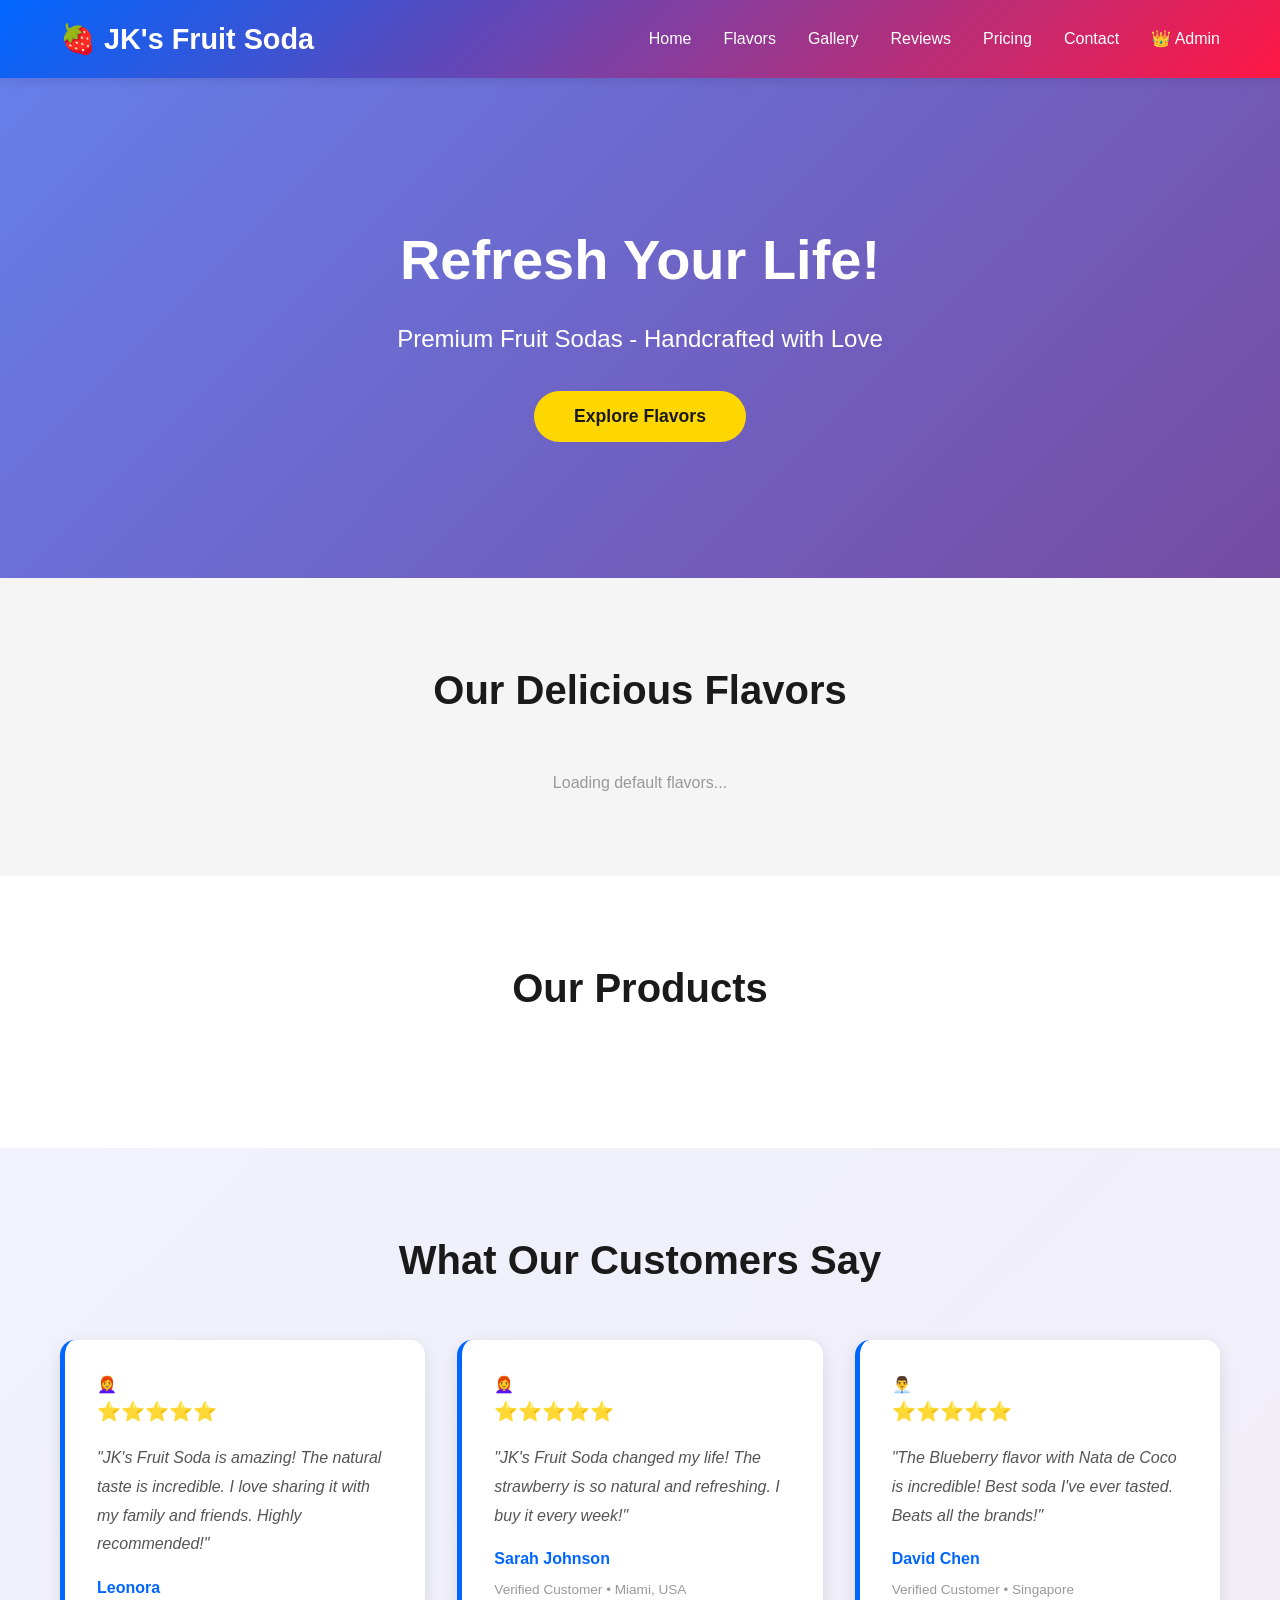
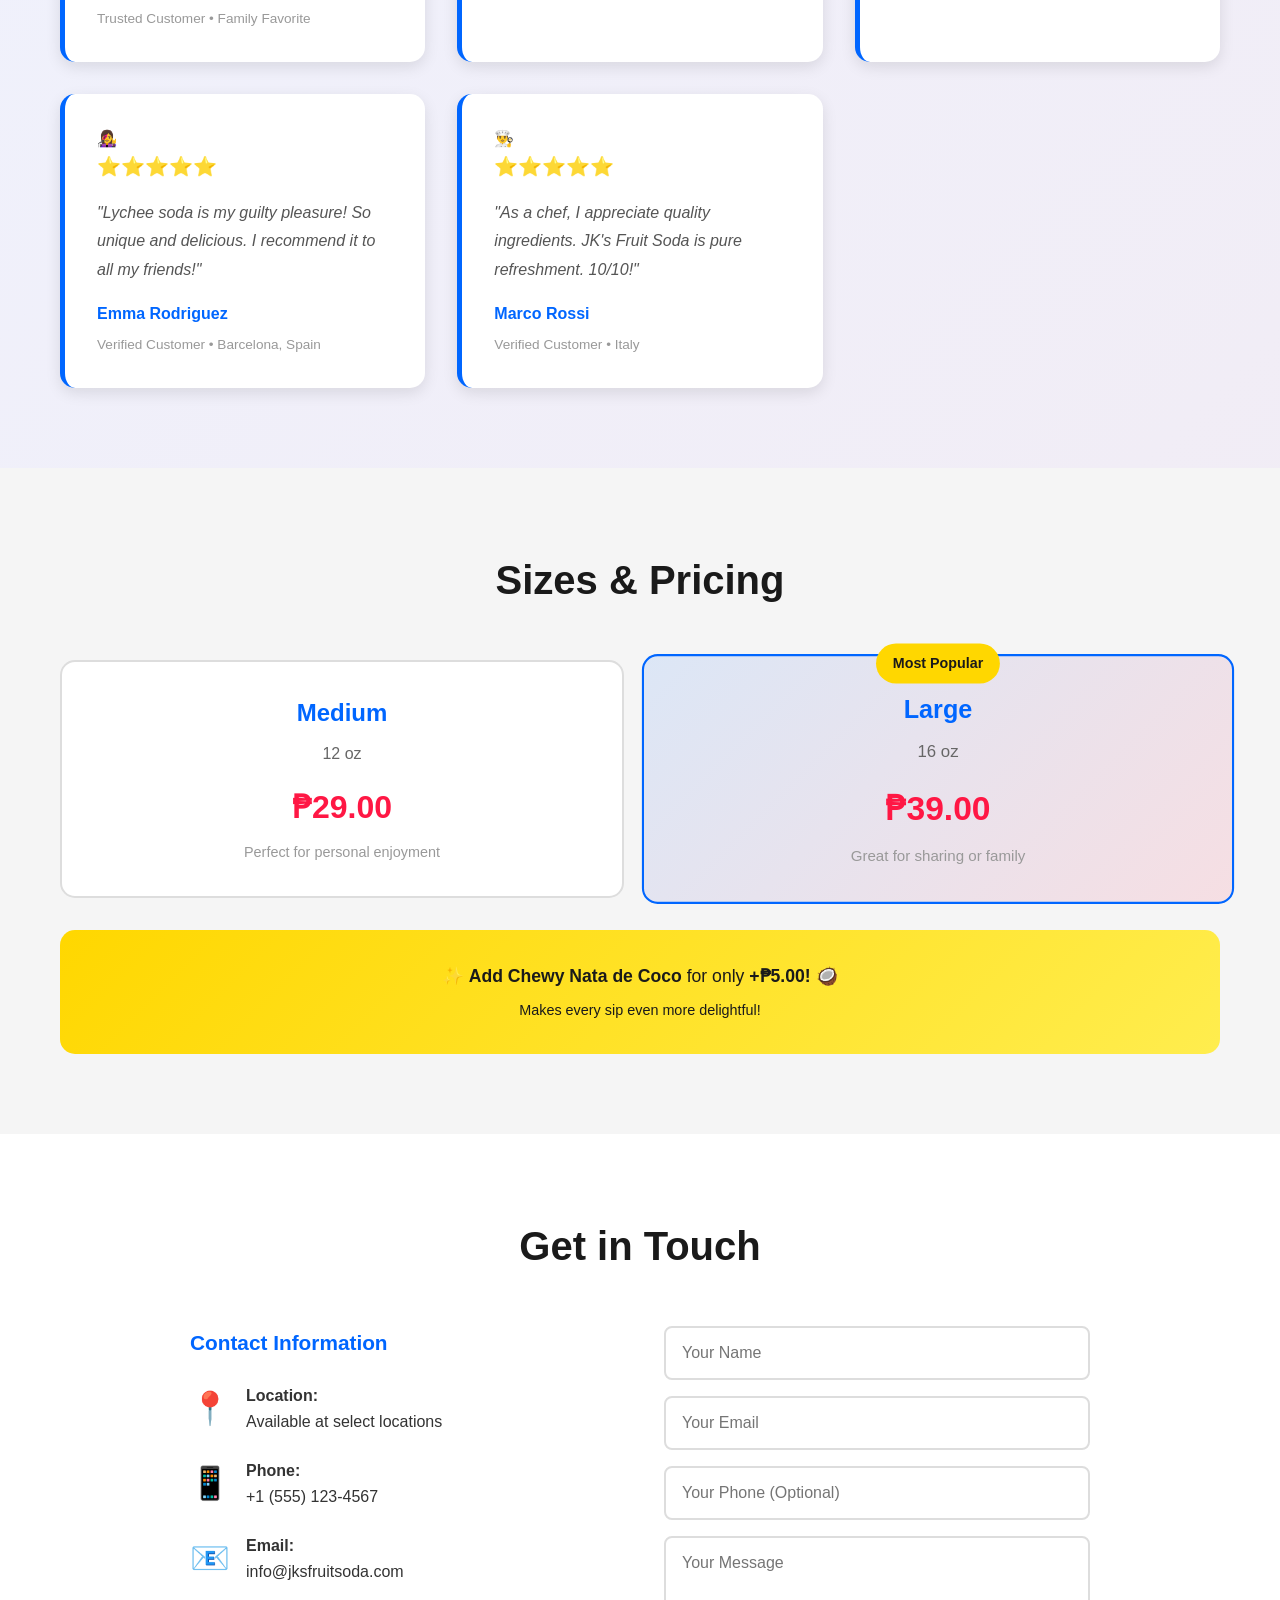
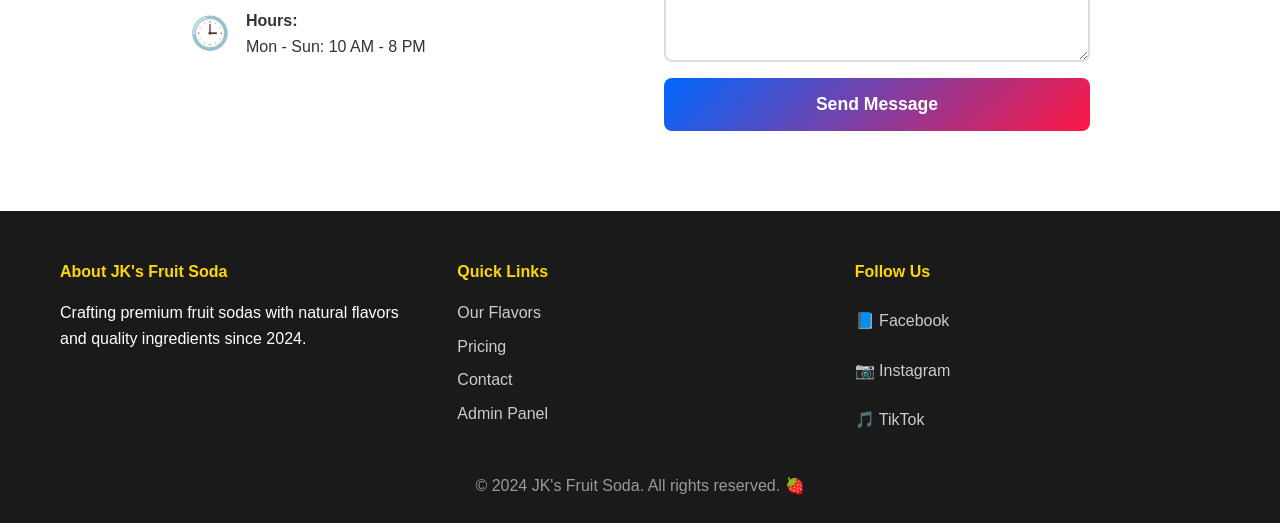
<file: index.html>
<!DOCTYPE html>
<html lang="en">
<head>
    <meta charset="UTF-8">
    <meta name="viewport" content="width=device-width, initial-scale=1.0">
    <title>JK's Fruit Soda - Refreshingly Delicious</title>
    <link rel="stylesheet" href="styles.css">
</head>
<body>
    <!-- Navigation -->
    <nav class="navbar">
        <div class="container">
            <div class="logo" id="navLogo">🍓 JK's Fruit Soda</div>
            <ul class="nav-links">
                <li><a href="#home">Home</a></li>
                <li><a href="#flavors">Flavors</a></li>
                <li><a href="#gallery">Gallery</a></li>
                <li><a href="#testimonials">Reviews</a></li>
                <li><a href="#pricing">Pricing</a></li>
                <li><a href="#contact">Contact</a></li>
                <li><a href="admin.html" class="admin-link">👑 Admin</a></li>
            </ul>
        </div>
    </nav>

    <!-- Hero Section -->
    <section id="home" class="hero">
        <div class="hero-content">
            <h1 id="heroTitle">Refresh Your Life!</h1>
            <p id="heroSubtitle">Premium Fruit Sodas - Handcrafted with Love</p>
            <button class="cta-btn" id="ctaButton">Explore Flavors</button>
        </div>
    </section>

    <!-- Flavors Section -->
    <section id="flavors" class="flavors">
        <div class="container">
            <h2>Our Delicious Flavors</h2>
            <div class="flavor-grid" id="flavorGrid">
                <!-- Flavors loaded dynamically -->
            </div>
        </div>
    </section>

    <!-- Gallery Section -->
    <section id="gallery" class="gallery">
        <div class="container">
            <h2>Our Products</h2>
            <div class="gallery-grid" id="galleryGrid">
                <!-- Gallery items loaded dynamically -->
            </div>
        </div>
    </section>

    <!-- Testimonials Section -->
    <section id="testimonials" class="testimonials">
        <div class="container">
            <h2>What Our Customers Say</h2>
            <div class="testimonials-grid" id="testimonialsGrid">
                <!-- Customer testimonials loaded dynamically -->
            </div>
        </div>
    </section>

    <!-- Pricing Section -->
    <section id="pricing" class="pricing">
        <div class="container">
            <h2>Sizes & Pricing</h2>
            <div class="pricing-grid">
                <div class="price-card">
                    <h3>Medium</h3>
                    <p class="size" id="mediumSizeDisplay">12 oz</p>
                    <p class="price" id="mediumPriceDisplay">₱29.00</p>
                    <p class="description">Perfect for personal enjoyment</p>
                </div>
                <div class="price-card featured">
                    <div class="badge">Most Popular</div>
                    <h3>Large</h3>
                    <p class="size" id="largeSizeDisplay">16 oz</p>
                    <p class="price" id="largePriceDisplay">₱39.00</p>
                    <p class="description">Great for sharing or family</p>
                </div>
            </div>
            <div class="addon">
                <p><strong>✨ Add Chewy Nata de Coco</strong> for only <strong id="addOnPriceDisplay">+₱5.00!</strong> 🥥</p>
                <p id="addOnDescriptionDisplay" style="font-size: 0.9rem; margin-top: 0.5rem;">Makes every sip even more delightful!</p>
            </div>
        </div>
    </section>

    <!-- Contact Section -->
    <section id="contact" class="contact">
        <div class="container">
            <h2>Get in Touch</h2>
            <div class="contact-content">
                <div class="contact-info">
                    <h3>Contact Information</h3>
                    <div class="info-item">
                        <span class="icon">📍</span>
                        <p><strong>Location:</strong><br><span id="locationDisplay">Available at select locations</span></p>
                    </div>
                    <div class="info-item">
                        <span class="icon">📱</span>
                        <p><strong>Phone:</strong><br><span id="phoneDisplay">+63 (XXX) XXX-XXXX</span></p>
                    </div>
                    <div class="info-item">
                        <span class="icon">📧</span>
                        <p><strong>Email:</strong><br><span id="emailDisplay">info@jksfruitsoda.com</span></p>
                    </div>
                    <div class="info-item">
                        <span class="icon">🕒</span>
                        <p><strong>Hours:</strong><br><span id="hoursDisplay">Mon - Sun: 10 AM - 8 PM</span></p>
                    </div>
                </div>
                <form class="contact-form" id="contactForm">
                    <input type="text" id="senderName" placeholder="Your Name" required>
                    <input type="email" id="senderEmail" placeholder="Your Email" required>
                    <input type="tel" id="senderPhone" placeholder="Your Phone (Optional)">
                    <textarea id="senderMessage" placeholder="Your Message" rows="5" required></textarea>
                    <button type="submit" class="submit-btn">Send Message</button>
                </form>
            </div>
            <div id="successMessage" style="display: none; margin-top: 1rem; padding: 1rem; background: #d4edda; color: #155724; border-radius: 8px; text-align: center; font-weight: bold;">
                ✅ Thank you! Your message has been sent. We'll get back to you soon!
            </div>
        </div>
    </section>

    <!-- Footer -->
    <footer class="footer">
        <div class="container">
            <div class="footer-content">
                <div class="footer-section">
                    <h4>About JK's Fruit Soda</h4>
                    <p id="aboutDisplay">Crafting premium fruit sodas with natural flavors and quality ingredients since 2024.</p>
                </div>
                <div class="footer-section">
                    <h4>Quick Links</h4>
                    <ul>
                        <li><a href="#flavors">Our Flavors</a></li>
                        <li><a href="#pricing">Pricing</a></li>
                        <li><a href="#contact">Contact</a></li>
                        <li><a href="admin.html">Admin Panel</a></li>
                    </ul>
                </div>
                <div class="footer-section">
                    <h4>Follow Us</h4>
                    <div class="social-links">
                        <a id="fbLink" href="#" class="social-icon">📘 Facebook</a>
                        <a id="igLink" href="#" class="social-icon">📷 Instagram</a>
                        <a id="ttLink" href="#" class="social-icon">🎵 TikTok</a>
                    </div>
                </div>
            </div>
            <div class="footer-bottom">
                <p>&copy; 2024 JK's Fruit Soda. All rights reserved. 🍓</p>
            </div>
        </div>
    </footer>

    <script>
        // Load dynamic content from admin panel
        function loadWebsiteContent() {
            // Hero Section
            document.getElementById('heroTitle').textContent = localStorage.getItem('jks_hero_title') || 'Refresh Your Life!';
            document.getElementById('heroSubtitle').textContent = localStorage.getItem('jks_hero_subtitle') || 'Premium Fruit Sodas - Handcrafted with Love';
            document.getElementById('ctaButton').textContent = localStorage.getItem('jks_cta_button') || 'Explore Flavors';

            // Navigation logo
            document.getElementById('navLogo').textContent = '🍓 ' + (localStorage.getItem('jks_business_name') || 'JK\'s Fruit Soda');

            // Pricing
            const mediumPrice = localStorage.getItem('jks_medium_price') || '29';
            const largePrice = localStorage.getItem('jks_large_price') || '39';
            const mediumOz = localStorage.getItem('jks_medium_oz') || '12';
            const largeOz = localStorage.getItem('jks_large_oz') || '16';
            
            document.getElementById('mediumSizeDisplay').textContent = mediumOz + ' oz';
            document.getElementById('largeSizeDisplay').textContent = largeOz + ' oz';
            document.getElementById('mediumPriceDisplay').textContent = '₱' + parseFloat(mediumPrice).toFixed(2);
            document.getElementById('largePriceDisplay').textContent = '₱' + parseFloat(largePrice).toFixed(2);

            // Add-on pricing
            const addOnPrice = localStorage.getItem('jks_addon_price') || '5';
            document.getElementById('addOnPriceDisplay').textContent = '+₱' + parseFloat(addOnPrice).toFixed(2) + '!';
            document.getElementById('addOnDescriptionDisplay').textContent = localStorage.getItem('jks_addon_description') || 'Makes every sip even more delightful!';

            // Contact info
            document.getElementById('locationDisplay').textContent = localStorage.getItem('jks_business_address') || 'Available at select locations';
            document.getElementById('phoneDisplay').textContent = localStorage.getItem('jks_business_phone') || '+1 (555) 123-4567';
            document.getElementById('emailDisplay').textContent = localStorage.getItem('jks_business_email') || 'info@jksfruitsoda.com';
            document.getElementById('hoursDisplay').textContent = localStorage.getItem('jks_business_hours') || 'Mon - Sun: 10 AM - 8 PM';

            // About section
            document.getElementById('aboutDisplay').textContent = localStorage.getItem('jks_about_text') || 'Crafting premium fruit sodas with natural flavors and quality ingredients since 2024.';

            // Social media links
            const fbUrl = localStorage.getItem('jks_facebook_url');
            const igUrl = localStorage.getItem('jks_instagram_url');
            const ttUrl = localStorage.getItem('jks_tiktok_url');

            if (fbUrl) document.getElementById('fbLink').href = fbUrl;
            if (igUrl) document.getElementById('igLink').href = igUrl;
            if (ttUrl) document.getElementById('ttLink').href = ttUrl;

            // Load flavors
            loadFlavors();

            // Load customers/testimonials
            loadCustomers();
        }

        // Load and display flavors
        function loadFlavors() {
            const flavors = JSON.parse(localStorage.getItem('jks_flavors') || '[]');
            const flavorGrid = document.getElementById('flavorGrid');

            if (flavors.length === 0) {
                flavorGrid.innerHTML = '<p style="grid-column: 1/-1; text-align: center; color: #999;">Loading default flavors...</p>';
                return;
            }

            flavorGrid.innerHTML = flavors.map(flavor => `
                <div class="flavor-card">
                    <div class="flavor-icon">${flavor.icon}</div>
                    <h3>${flavor.name}</h3>
                    <p>${flavor.description}</p>
                    <span class="flavor-tag">${flavor.tag}</span>
                </div>
            `).join('');
        }

        // Load and display customers from admin uploads
        function loadCustomers() {
            const customers = JSON.parse(localStorage.getItem('jks_customers') || '[]');
            const testimonialsGrid = document.getElementById('testimonialsGrid');

            if (customers.length === 0) {
                // Show default testimonials if no customers added
                testimonialsGrid.innerHTML = `
                    <div class="testimonial-card">
                        <div class="customer-avatar">👩‍🦰</div>
                        <div class="stars">⭐⭐⭐⭐⭐</div>
                        <p>"JK's Fruit Soda is amazing! The natural taste is incredible. I love sharing it with my family and friends. Highly recommended!"</p>
                        <h4>Leonora</h4>
                        <span>Trusted Customer • Family Favorite</span>
                    </div>

                    <div class="testimonial-card">
                        <div class="customer-avatar">👩‍🦰</div>
                        <div class="stars">⭐⭐⭐⭐⭐</div>
                        <p>"JK's Fruit Soda changed my life! The strawberry is so natural and refreshing. I buy it every week!"</p>
                        <h4>Sarah Johnson</h4>
                        <span>Verified Customer • Miami, USA</span>
                    </div>

                    <div class="testimonial-card">
                        <div class="customer-avatar">👨‍💼</div>
                        <div class="stars">⭐⭐⭐⭐⭐</div>
                        <p>"The Blueberry flavor with Nata de Coco is incredible! Best soda I've ever tasted. Beats all the brands!"</p>
                        <h4>David Chen</h4>
                        <span>Verified Customer • Singapore</span>
                    </div>

                    <div class="testimonial-card">
                        <div class="customer-avatar">👩‍🎤</div>
                        <div class="stars">⭐⭐⭐⭐⭐</div>
                        <p>"Lychee soda is my guilty pleasure! So unique and delicious. I recommend it to all my friends!"</p>
                        <h4>Emma Rodriguez</h4>
                        <span>Verified Customer • Barcelona, Spain</span>
                    </div>

                    <div class="testimonial-card">
                        <div class="customer-avatar">👨‍🍳</div>
                        <div class="stars">⭐⭐⭐⭐⭐</div>
                        <p>"As a chef, I appreciate quality ingredients. JK's Fruit Soda is pure refreshment. 10/10!"</p>
                        <h4>Marco Rossi</h4>
                        <span>Verified Customer • Italy</span>
                    </div>
                `;
                return;
            }

            // Display uploaded customer testimonials with photos from admin
            const customerHTML = customers.map(customer => {
                const stars = '⭐'.repeat(customer.rating) + '☆'.repeat(5 - customer.rating);
                return `
                    <div class="testimonial-card">
                        <div class="customer-avatar">
                            ${customer.photo ? `<img src="${customer.photo}" alt="${customer.name}" style="width: 100%; height: 100%; object-fit: cover; border-radius: 50%;">` : '👤'}
                        </div>
                        <div class="stars">${stars}</div>
                        <p>"${customer.testimonial}"</p>
                        <h4>${customer.name}</h4>
                        <span>${customer.status}</span>
                    </div>
                `;
            }).join('');
            
            testimonialsGrid.innerHTML = customerHTML;
        }

        // Handle contact form submission
        document.addEventListener('DOMContentLoaded', function() {
            loadWebsiteContent();

            // Set up auto-refresh of content every 2 seconds
            setInterval(loadWebsiteContent, 2000);

            // Contact form handler
            const contactForm = document.getElementById('contactForm');
            if (contactForm) {
                contactForm.addEventListener('submit', function(e) {
                    e.preventDefault();

                    const name = document.getElementById('senderName').value;
                    const email = document.getElementById('senderEmail').value;
                    const phone = document.getElementById('senderPhone').value;
                    const message = document.getElementById('senderMessage').value;

                    // Create message object
                    const messageData = {
                        name: name,
                        email: email,
                        phone: phone || 'Not provided',
                        message: message,
                        timestamp: new Date().toLocaleString(),
                        read: false
                    };

                    // Save to localStorage
                    let messages = JSON.parse(localStorage.getItem('jks_contact_messages') || '[]');
                    messages.push(messageData);
                    localStorage.setItem('jks_contact_messages', JSON.stringify(messages));

                    console.log('✅ Message saved:', messageData);

                    // Show success message
                    const successMsg = document.getElementById('successMessage');
                    successMsg.style.display = 'block';

                    // Reset form
                    contactForm.reset();

                    // Hide message after 3 seconds
                    setTimeout(() => {
                        successMsg.style.display = 'none';
                    }, 3000);
                });
            }

            // CTA button handler
            const ctaButton = document.getElementById('ctaButton');
            if (ctaButton) {
                ctaButton.addEventListener('click', function() {
                    document.getElementById('flavors').scrollIntoView({ behavior: 'smooth' });
                });
            }
        });

        console.log('🍓 Website loaded - Customer photos from admin panel will display here');
    </script>
</body>
</html>
</file>
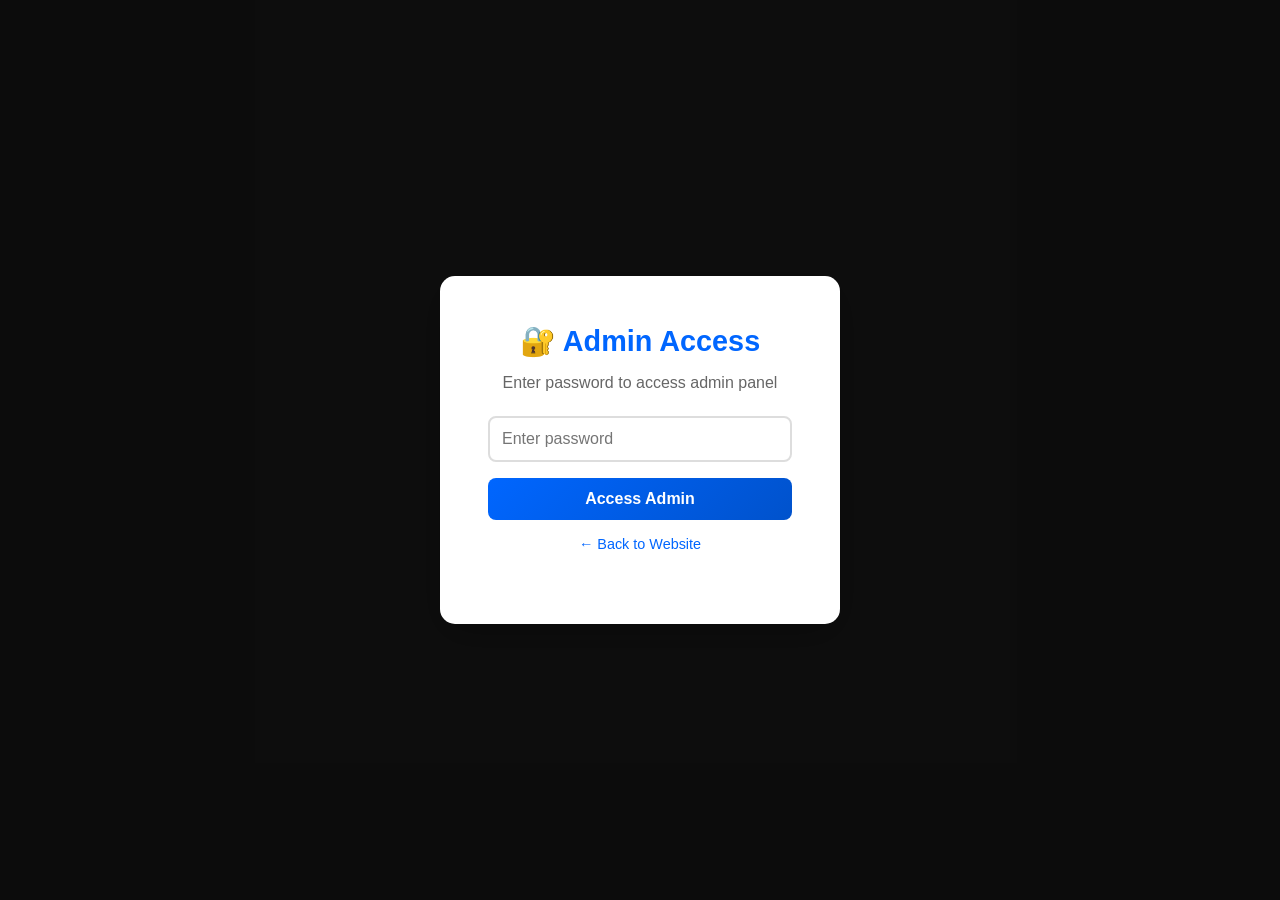
<file: admin.html>
<!DOCTYPE html>
<html lang="en">
<head>
    <meta charset="UTF-8">
    <meta name="viewport" content="width=device-width, initial-scale=1.0">
    <title>Admin Panel - JK's Fruit Soda</title>
    <style>
        * {
            margin: 0;
            padding: 0;
            box-sizing: border-box;
        }

        body {
            font-family: 'Segoe UI', Tahoma, Geneva, Verdana, sans-serif;
            background: #f5f5f5;
        }

        .admin-locked {
            position: fixed;
            top: 0;
            left: 0;
            right: 0;
            bottom: 0;
            background: rgba(0, 0, 0, 0.95);
            display: flex;
            justify-content: center;
            align-items: center;
            z-index: 9999;
        }

        .admin-locked.hidden {
            display: none;
        }

        .password-modal {
            background: white;
            padding: 3rem;
            border-radius: 15px;
            text-align: center;
            max-width: 400px;
            box-shadow: 0 10px 40px rgba(0, 0, 0, 0.3);
        }

        .password-modal h2 {
            color: #0066ff;
            margin-bottom: 1rem;
            font-size: 1.8rem;
        }

        .password-modal p {
            color: #666;
            margin-bottom: 1.5rem;
        }

        .password-modal input {
            width: 100%;
            padding: 0.75rem;
            border: 2px solid #ddd;
            border-radius: 8px;
            font-size: 1rem;
            margin-bottom: 1rem;
            box-sizing: border-box;
        }

        .password-modal input:focus {
            outline: none;
            border-color: #0066ff;
            box-shadow: 0 0 5px rgba(0, 102, 255, 0.3);
        }

        .password-modal button {
            width: 100%;
            padding: 0.75rem;
            background: linear-gradient(135deg, #0066ff, #0052cc);
            color: white;
            border: none;
            border-radius: 8px;
            font-weight: bold;
            cursor: pointer;
            font-size: 1rem;
            transition: all 0.3s ease;
        }

        .password-modal button:hover {
            transform: translateY(-2px);
            box-shadow: 0 5px 15px rgba(0, 102, 255, 0.3);
        }

        .error-msg {
            color: #c41e3a;
            display: none;
            margin-top: 1rem;
            font-weight: bold;
        }

        .admin-container {
            max-width: 1200px;
            margin: 0 auto;
            padding: 2rem;
        }

        .admin-header {
            background: linear-gradient(135deg, #0066ff, #0052cc);
            color: white;
            padding: 2rem;
            border-radius: 12px;
            margin-bottom: 2rem;
            box-shadow: 0 4px 12px rgba(0, 0, 0, 0.1);
        }

        .admin-header h1 {
            font-size: 2rem;
            margin-bottom: 0.5rem;
        }

        .admin-header a {
            color: white;
            text-decoration: none;
            font-weight: bold;
            display: inline-block;
            margin-top: 1rem;
        }

        .tabs {
            display: flex;
            gap: 1rem;
            margin-bottom: 2rem;
            flex-wrap: wrap;
            border-bottom: 2px solid #ddd;
            padding-bottom: 1rem;
        }

        .tab-btn {
            padding: 0.75rem 1.5rem;
            border: none;
            background: white;
            border-bottom: 3px solid transparent;
            cursor: pointer;
            font-weight: bold;
            transition: all 0.3s;
            font-size: 1rem;
        }

        .tab-btn:hover {
            background: #f0f0f0;
        }

        .tab-btn.active {
            color: #0066ff;
            border-bottom-color: #0066ff;
        }

        .tab-content {
            display: none;
            animation: fadeIn 0.3s ease;
        }

        .tab-content.active {
            display: block;
        }

        @keyframes fadeIn {
            from { opacity: 0; }
            to { opacity: 1; }
        }

        .section-card {
            background: white;
            padding: 2rem;
            border-radius: 12px;
            box-shadow: 0 2px 8px rgba(0, 0, 0, 0.1);
            margin-bottom: 2rem;
        }

        .section-card h2 {
            color: #333;
            margin-bottom: 1.5rem;
            font-size: 1.5rem;
        }

        .form-group {
            margin-bottom: 1.5rem;
        }

        .form-group label {
            display: block;
            margin-bottom: 0.5rem;
            font-weight: bold;
            color: #333;
        }

        .form-group input,
        .form-group textarea,
        .form-group select {
            width: 100%;
            padding: 0.75rem;
            border: 2px solid #ddd;
            border-radius: 8px;
            font-size: 1rem;
            font-family: inherit;
            box-sizing: border-box;
        }

        .form-group input:focus,
        .form-group textarea:focus,
        .form-group select:focus {
            outline: none;
            border-color: #0066ff;
            box-shadow: 0 0 5px rgba(0, 102, 255, 0.3);
        }

        .star-rating-group {
            display: flex;
            gap: 10px;
            margin: 1rem 0;
        }

        .star-rating-group input {
            display: none;
        }

        .star-rating-group label {
            font-size: 2.5rem;
            cursor: pointer;
            color: #ddd;
            transition: color 0.2s ease;
        }

        .star-rating-group input:checked ~ label,
        .star-rating-group label:hover,
        .star-rating-group label:hover ~ label {
            color: #ffc107;
        }

        .btn-submit {
            background: linear-gradient(135deg, #0066ff, #0052cc);
            color: white;
            border: none;
            padding: 0.75rem 2rem;
            border-radius: 8px;
            font-weight: bold;
            cursor: pointer;
            font-size: 1rem;
            transition: all 0.3s ease;
            width: 100%;
        }

        .btn-submit:hover {
            transform: translateY(-2px);
            box-shadow: 0 5px 15px rgba(0, 102, 255, 0.3);
        }

        .btn-delete {
            background: #ff6b6b;
            color: white;
            border: none;
            padding: 0.5rem 1rem;
            border-radius: 5px;
            cursor: pointer;
            font-weight: bold;
            transition: all 0.3s;
        }

        .btn-delete:hover {
            background: #cc5555;
        }

        .testimonial-card {
            background: #f9f9f9;
            padding: 1.5rem;
            border-radius: 8px;
            margin-bottom: 1rem;
            text-align: center;
            border-left: 4px solid #0066ff;
        }

        .testimonial-card img {
            width: 80px;
            height: 80px;
            border-radius: 50%;
            object-fit: cover;
            margin-bottom: 1rem;
        }

        .message-card {
            background: #f9f9f9;
            padding: 1.5rem;
            border-radius: 8px;
            margin-bottom: 1rem;
            border-left: 4px solid #0066ff;
        }

        .message-card strong {
            color: #0066ff;
            font-size: 1.1rem;
        }

        .empty-state {
            text-align: center;
            padding: 2rem;
            background: #f9f9f9;
            border-radius: 8px;
            color: #999;
        }

        .flavor-item {
            background: #f9f9f9;
            padding: 1.5rem;
            border-radius: 8px;
            margin-bottom: 1rem;
            border-left: 4px solid #0066ff;
        }

        .flavor-actions {
            display: flex;
            gap: 1rem;
            margin-top: 1rem;
        }

        .flavor-actions button {
            flex: 1;
            padding: 0.5rem 1rem;
            border: none;
            border-radius: 5px;
            cursor: pointer;
            font-weight: bold;
            transition: all 0.3s;
        }

        .oz-section {
            background: #e8f4ff;
            padding: 1.5rem;
            border-radius: 8px;
            margin-bottom: 2rem;
            border-left: 4px solid #0066ff;
        }

        .oz-grid {
            display: grid;
            grid-template-columns: 1fr 1fr;
            gap: 1rem;
        }

        .password-section {
            background: #fff3cd;
            padding: 1.5rem;
            border-radius: 8px;
            margin-bottom: 2rem;
            border-left: 4px solid #ffc107;
        }

        .password-group {
            display: flex;
            gap: 1rem;
            flex-wrap: wrap;
        }

        .password-group input {
            flex: 1;
            min-width: 200px;
        }

        .password-group button {
            background: #ffc107;
            color: #333;
            border: none;
            padding: 0.75rem 2rem;
            border-radius: 8px;
            font-weight: bold;
            cursor: pointer;
            transition: all 0.3s ease;
        }

        .password-group button:hover {
            background: #e0a800;
            transform: translateY(-2px);
        }

        .success-msg {
            background: #d4edda;
            color: #155724;
            padding: 1rem;
            border-radius: 8px;
            margin-top: 1rem;
            font-weight: bold;
        }

        .error-alert {
            background: #f8d7da;
            color: #721c24;
            padding: 1rem;
            border-radius: 8px;
            margin-top: 1rem;
            font-weight: bold;
        }

        .form-row {
            display: grid;
            grid-template-columns: 1fr 1fr;
            gap: 1rem;
        }

        @media (max-width: 768px) {
            .form-row {
                grid-template-columns: 1fr;
            }
            .tabs {
                flex-direction: column;
            }
            .admin-header h1 {
                font-size: 1.5rem;
            }
        }
    </style>
</head>
<body>
    <!-- Password Lock -->
    <div id="passwordLock" class="admin-locked">
        <div class="password-modal">
            <h2>🔐 Admin Access</h2>
            <p>Enter password to access admin panel</p>
            <input type="password" id="adminPassword" placeholder="Enter password" autocomplete="off">
            <button onclick="checkAdminPassword()">Access Admin</button>
            <div class="error-msg" id="errorMsg">❌ Wrong password!</div>
            <p style="margin-top: 1rem; font-size: 0.9rem;">
                <a href="index.html" style="color: #0066ff; text-decoration: none;">← Back to Website</a>
            </p>
        </div>
    </div>

    <!-- Admin Dashboard -->
    <div id="adminContent" style="display: none;">
        <div class="admin-container">
            <div class="admin-header">
                <h1>🍓 JK's Fruit Soda Admin Panel</h1>
                <a href="index.html">← Back to Website</a>
            </div>

            <!-- Tabs Navigation -->
            <div class="tabs">
                <button class="tab-btn active" onclick="switchTab(event, 'photos')">📸 Photos</button>
                <button class="tab-btn" onclick="switchTab(event, 'customers')">👥 Customers</button>
                <button class="tab-btn" onclick="switchTab(event, 'messages')">📬 Messages</button>
                <button class="tab-btn" onclick="switchTab(event, 'website')">✏️ Website</button>
                <button class="tab-btn" onclick="switchTab(event, 'security')">🔐 Security</button>
            </div>

            <!-- TAB 1: PHOTOS -->
            <div id="photos" class="tab-content active">
                <div class="section-card">
                    <h2>📸 Add Customer Photo</h2>
                    <form id="uploadForm">
                        <div class="form-group">
                            <label>Customer Name:</label>
                            <input type="text" id="customerName" placeholder="e.g., Karen" required>
                        </div>

                        <div class="form-group">
                            <label>Upload Photo:</label>
                            <input type="file" id="customerPhoto" accept="image/*" required>
                        </div>

                        <div class="form-group">
                            <label>Star Rating:</label>
                            <div class="star-rating-group">
                                <input type="radio" id="star1" name="rating" value="1">
                                <label for="star1">⭐</label>
                                <input type="radio" id="star2" name="rating" value="2">
                                <label for="star2">⭐</label>
                                <input type="radio" id="star3" name="rating" value="3">
                                <label for="star3">⭐</label>
                                <input type="radio" id="star4" name="rating" value="4">
                                <label for="star4">⭐</label>
                                <input type="radio" id="star5" name="rating" value="5" checked>
                                <label for="star5">⭐</label>
                            </div>
                        </div>

                        <div class="form-group">
                            <label>Testimonial:</label>
                            <textarea id="customerTestimonial" rows="4" placeholder="What they say about JK's Fruit Soda" required></textarea>
                        </div>

                        <div class="form-group">
                            <label>Status:</label>
                            <select id="customerStatus" required>
                                <option value="Trusted Customer">Trusted Customer</option>
                                <option value="Founder">Founder</option>
                                <option value="Family Favorite">Family Favorite</option>
                            </select>
                        </div>

                        <button type="submit" class="btn-submit">✅ Upload & Add Customer</button>
                    </form>
                </div>
            </div>

            <!-- TAB 2: CUSTOMERS -->
            <div id="customers" class="tab-content">
                <div class="section-card">
                    <h2>👥 Your Customers</h2>
                    <div id="customersList">
                        <div class="empty-state">No customers yet</div>
                    </div>
                </div>
            </div>

            <!-- TAB 3: MESSAGES -->
            <div id="messages" class="tab-content">
                <div class="section-card">
                    <h2>📬 Messages</h2>
                    <button class="btn-submit" onclick="exportMessages()" style="margin-bottom: 1rem;">📥 Export Messages</button>
                    <div id="messagesList">
                        <div class="empty-state">No messages yet</div>
                    </div>
                </div>
            </div>

            <!-- TAB 4: WEBSITE -->
            <div id="website" class="tab-content">
                <div class="section-card">
                    <h2>✏️ Website Settings</h2>

                    <h3 style="margin-top: 2rem; color: #0066ff;">🏢 Business Information</h3>
                    <div class="form-row">
                        <div class="form-group">
                            <label>Business Name:</label>
                            <input type="text" id="businessName" placeholder="JK's Fruit Soda">
                        </div>
                        <div class="form-group">
                            <label>Slogan:</label>
                            <input type="text" id="slogan" placeholder="Premium Fruit Sodas">
                        </div>
                    </div>

                    <div class="form-row">
                        <div class="form-group">
                            <label>Address:</label>
                            <input type="text" id="address" placeholder="Your address">
                        </div>
                        <div class="form-group">
                            <label>Phone:</label>
                            <input type="text" id="phone" placeholder="+63 (XXX) XXX-XXXX">
                        </div>
                    </div>

                    <div class="form-row">
                        <div class="form-group">
                            <label>Email:</label>
                            <input type="email" id="email" placeholder="info@jksfruitsoda.com">
                        </div>
                        <div class="form-group">
                            <label>Business Hours:</label>
                            <input type="text" id="hours" placeholder="Mon - Sun: 10 AM - 8 PM">
                        </div>
                    </div>

                    <h3 style="margin-top: 2rem; color: #0066ff;">🎨 Hero Section</h3>
                    <div class="form-group">
                        <label>Hero Title:</label>
                        <input type="text" id="heroTitle" placeholder="Refresh Your Life!">
                    </div>
                    <div class="form-group">
                        <label>Hero Subtitle:</label>
                        <input type="text" id="heroSubtitle" placeholder="Premium Fruit Sodas - Handcrafted with Love">
                    </div>
                    <div class="form-group">
                        <label>CTA Button Text:</label>
                        <input type="text" id="ctaButton" placeholder="Explore Flavors">
                    </div>

                    <h3 style="margin-top: 2rem; color: #0066ff;">💰 Pricing & Sizes</h3>
                    <div class="form-row">
                        <div class="form-group">
                            <label>Medium Price:</label>
                            <input type="number" id="mediumPrice" step="0.01" placeholder="29">
                        </div>
                        <div class="form-group">
                            <label>Large Price:</label>
                            <input type="number" id="largePrice" step="0.01" placeholder="39">
                        </div>
                    </div>

                    <div class="oz-section">
                        <h4>📏 Product Sizes (OZ)</h4>
                        <div class="oz-grid">
                            <div class="form-group">
                                <label>Medium OZ:</label>
                                <input type="number" id="mediumOz" placeholder="12">
                            </div>
                            <div class="form-group">
                                <label>Large OZ:</label>
                                <input type="number" id="largeOz" placeholder="16">
                            </div>
                        </div>
                    </div>

                    <div class="form-row">
                        <div class="form-group">
                            <label>Add-on Price:</label>
                            <input type="number" id="addOnPrice" step="0.01" placeholder="5">
                        </div>
                        <div class="form-group">
                            <label>Add-on Description:</label>
                            <input type="text" id="addOnDescription" placeholder="Makes every sip even more delightful!">
                        </div>
                    </div>

                    <h3 style="margin-top: 2rem; color: #0066ff;">📱 Social Media Links</h3>
                    <div class="form-group">
                        <label>Facebook URL:</label>
                        <input type="url" id="facebookUrl" placeholder="https://facebook.com/...">
                    </div>
                    <div class="form-group">
                        <label>Instagram URL:</label>
                        <input type="url" id="instagramUrl" placeholder="https://instagram.com/...">
                    </div>
                    <div class="form-group">
                        <label>TikTok URL:</label>
                        <input type="url" id="tiktokUrl" placeholder="https://tiktok.com/...">
                    </div>

                    <h3 style="margin-top: 2rem; color: #0066ff;">📝 About Us</h3>
                    <div class="form-group">
                        <label>About Description:</label>
                        <textarea id="aboutText" rows="4" placeholder="About your business..."></textarea>
                    </div>

                    <h3 style="margin-top: 2rem; color: #0066ff;">🍓 Manage Flavors</h3>
                    <div class="form-group">
                        <label>Flavor Icon (emoji):</label>
                        <input type="text" id="flavorIcon" placeholder="🍓">
                    </div>
                    <div class="form-group">
                        <label>Flavor Name:</label>
                        <input type="text" id="flavorName" placeholder="Strawberry">
                    </div>
                    <div class="form-group">
                        <label>Flavor Description:</label>
                        <textarea id="flavorDescription" rows="3" placeholder="Sweet and refreshing..."></textarea>
                    </div>
                    <div class="form-group">
                        <label>Flavor Tag:</label>
                        <input type="text" id="flavorTag" placeholder="Fresh & Sweet">
                    </div>
                    <button type="button" class="btn-submit" onclick="addFlavor()" style="margin-bottom: 1rem;">➕ Add Flavor</button>

                    <div id="flavorsList">
                        <h4 style="margin-top: 2rem;">Current Flavors:</h4>
                    </div>

                    <button type="button" class="btn-submit" onclick="saveAllSettings()" style="margin-top: 2rem;">💾 Save All Changes</button>
                </div>
            </div>

            <!-- TAB 5: SECURITY -->
            <div id="security" class="tab-content">
                <div class="section-card">
                    <h2>🔐 Security Settings</h2>
                    <div class="password-section">
                        <h3>Change Admin Password</h3>
                        <div class="password-group">
                            <input type="password" id="newPassword" placeholder="New Password" required>
                            <input type="password" id="confirmPassword" placeholder="Confirm Password" required>
                            <button type="button" onclick="changePassword()">Update Password</button>
                        </div>
                        <div id="passwordChangeMsg"></div>
                    </div>
                </div>
            </div>
        </div>
    </div>

    <script>
        let ADMIN_PASSWORD = localStorage.getItem('jks_admin_password') || 'Jyair03062026!01';

        function checkAdminPassword() {
            const password = document.getElementById('adminPassword').value;
            if (password === ADMIN_PASSWORD) {
                document.getElementById('passwordLock').style.display = 'none';
                document.getElementById('adminContent').style.display = 'block';
                loadAllData();
            } else {
                document.getElementById('errorMsg').style.display = 'block';
                document.getElementById('adminPassword').value = '';
            }
        }

        function switchTab(event, tabName) {
            event.preventDefault();
            document.querySelectorAll('.tab-content').forEach(tab => tab.classList.remove('active'));
            document.querySelectorAll('.tab-btn').forEach(btn => btn.classList.remove('active'));
            document.getElementById(tabName).classList.add('active');
            event.target.classList.add('active');
        }

        document.addEventListener('DOMContentLoaded', function() {
            const adminPasswordInput = document.getElementById('adminPassword');
            adminPasswordInput.addEventListener('keypress', function(e) {
                if (e.key === 'Enter') checkAdminPassword();
            });
        });

        // PHOTO UPLOAD
        document.getElementById('uploadForm').addEventListener('submit', function(e) {
            e.preventDefault();

            const name = document.getElementById('customerName').value;
            const photoFile = document.getElementById('customerPhoto').files[0];
            const rating = document.querySelector('input[name="rating"]:checked').value;
            const testimonial = document.getElementById('customerTestimonial').value;
            const status = document.getElementById('customerStatus').value;

            if (!photoFile) {
                alert('Please select a photo!');
                return;
            }

            const reader = new FileReader();
            reader.onload = function(e) {
                const customer = {
                    name: name,
                    photo: e.target.result,
                    rating: parseInt(rating),
                    testimonial: testimonial,
                    status: status,
                    timestamp: new Date().toLocaleString()
                };

                let customers = JSON.parse(localStorage.getItem('jks_customers') || '[]');
                customers.push(customer);
                localStorage.setItem('jks_customers', JSON.stringify(customers));

                alert('✅ Customer added successfully!');
                document.getElementById('uploadForm').reset();
                document.getElementById('star5').checked = true;
                loadCustomersAdmin();
            };
            reader.readAsDataURL(photoFile);
        });

        function loadCustomersAdmin() {
            const customers = JSON.parse(localStorage.getItem('jks_customers') || '[]');
            const customersList = document.getElementById('customersList');

            if (customers.length === 0) {
                customersList.innerHTML = '<div class="empty-state">No customers yet</div>';
                return;
            }

            customersList.innerHTML = customers.map((customer, index) => {
                const stars = '⭐'.repeat(customer.rating) + '☆'.repeat(5 - customer.rating);
                return `
                    <div class="testimonial-card">
                        <img src="${customer.photo}" alt="${customer.name}">
                        <div style="font-size: 1.1rem; margin-bottom: 0.5rem;">${stars}</div>
                        <p>"${customer.testimonial}"</p>
                        <h4>${customer.name}</h4>
                        <small>${customer.status}</small>
                        <button class="btn-delete" onclick="deleteCustomer(${index})" style="margin-top: 1rem; width: 100%;">🗑️ Delete</button>
                    </div>
                `;
            }).join('');
        }

        function deleteCustomer(index) {
            if (confirm('Delete this customer?')) {
                let customers = JSON.parse(localStorage.getItem('jks_customers') || '[]');
                customers.splice(index, 1);
                localStorage.setItem('jks_customers', JSON.stringify(customers));
                loadCustomersAdmin();
            }
        }

        function loadMessages() {
            const messages = JSON.parse(localStorage.getItem('jks_contact_messages') || '[]');
            const messagesList = document.getElementById('messagesList');

            if (messages.length === 0) {
                messagesList.innerHTML = '<div class="empty-state">No messages yet</div>';
                return;
            }

            messagesList.innerHTML = messages.map((msg, index) => `
                <div class="message-card">
                    <strong>👤 ${msg.name}</strong><br>
                    📧 ${msg.email}<br>
                    📱 ${msg.phone || 'Not provided'}<br><br>
                    💬 ${msg.message}<br><br>
                    <small style="color: #999;">⏰ ${msg.timestamp}</small>
                    <button class="btn-delete" onclick="deleteMessage(${index})" style="margin-top: 1rem; width: 100%;">🗑️ Delete</button>
                </div>
            `).join('');
        }

        function deleteMessage(index) {
            if (confirm('Delete this message?')) {
                let messages = JSON.parse(localStorage.getItem('jks_contact_messages') || '[]');
                messages.splice(index, 1);
                localStorage.setItem('jks_contact_messages', JSON.stringify(messages));
                loadMessages();
            }
        }

        function exportMessages() {
            const messages = JSON.parse(localStorage.getItem('jks_contact_messages') || '[]');
            const dataStr = JSON.stringify(messages, null, 2);
            const dataBlob = new Blob([dataStr], { type: 'application/json' });
            const url = URL.createObjectURL(dataBlob);
            const link = document.createElement('a');
            link.href = url;
            link.download = `jks-messages-${new Date().toISOString().split('T')[0]}.json`;
            link.click();
        }

        function loadWebsiteData() {
            document.getElementById('businessName').value = localStorage.getItem('jks_business_name') || 'JK\'s Fruit Soda';
            document.getElementById('slogan').value = localStorage.getItem('jks_slogan') || 'Premium Fruit Sodas';
            document.getElementById('address').value = localStorage.getItem('jks_business_address') || '';
            document.getElementById('phone').value = localStorage.getItem('jks_business_phone') || '';
            document.getElementById('email').value = localStorage.getItem('jks_business_email') || '';
            document.getElementById('hours').value = localStorage.getItem('jks_business_hours') || 'Mon - Sun: 10 AM - 8 PM';
            document.getElementById('heroTitle').value = localStorage.getItem('jks_hero_title') || 'Refresh Your Life!';
            document.getElementById('heroSubtitle').value = localStorage.getItem('jks_hero_subtitle') || 'Premium Fruit Sodas - Handcrafted with Love';
            document.getElementById('ctaButton').value = localStorage.getItem('jks_cta_button') || 'Explore Flavors';
            document.getElementById('mediumPrice').value = localStorage.getItem('jks_medium_price') || '29';
            document.getElementById('largePrice').value = localStorage.getItem('jks_large_price') || '39';
            document.getElementById('mediumOz').value = localStorage.getItem('jks_medium_oz') || '12';
            document.getElementById('largeOz').value = localStorage.getItem('jks_large_oz') || '16';
            document.getElementById('addOnPrice').value = localStorage.getItem('jks_addon_price') || '5';
            document.getElementById('addOnDescription').value = localStorage.getItem('jks_addon_description') || 'Makes every sip even more delightful!';
            document.getElementById('facebookUrl').value = localStorage.getItem('jks_facebook_url') || '';
            document.getElementById('instagramUrl').value = localStorage.getItem('jks_instagram_url') || '';
            document.getElementById('tiktokUrl').value = localStorage.getItem('jks_tiktok_url') || '';
            document.getElementById('aboutText').value = localStorage.getItem('jks_about_text') || '';
            loadFlavorsList();
        }

        function loadFlavorsList() {
            const flavors = JSON.parse(localStorage.getItem('jks_flavors') || '[]');
            const flavorsList = document.getElementById('flavorsList');
            
            if (flavors.length === 0) {
                flavorsList.innerHTML = '<h4 style="margin-top: 2rem;">Current Flavors: None</h4>';
                return;
            }

            flavorsList.innerHTML = '<h4 style="margin-top: 2rem;">Current Flavors:</h4>' + flavors.map((flavor, index) => `
                <div class="flavor-item">
                    <strong>${flavor.icon} ${flavor.name}</strong><br>
                    ${flavor.description}<br>
                    <small>Tag: ${flavor.tag}</small>
                    <button type="button" class="btn-delete" onclick="deleteFlavor(${index})" style="margin-top: 1rem; width: 100%;">🗑️ Delete</button>
                </div>
            `).join('');
        }

        function addFlavor() {
            const icon = document.getElementById('flavorIcon').value;
            const name = document.getElementById('flavorName').value;
            const description = document.getElementById('flavorDescription').value;
            const tag = document.getElementById('flavorTag').value;

            if (!icon || !name || !description || !tag) {
                alert('Please fill all flavor fields!');
                return;
            }

            const flavor = { icon, name, description, tag };
            let flavors = JSON.parse(localStorage.getItem('jks_flavors') || '[]');
            flavors.push(flavor);
            localStorage.setItem('jks_flavors', JSON.stringify(flavors));

            alert('✅ Flavor added!');
            document.getElementById('flavorIcon').value = '';
            document.getElementById('flavorName').value = '';
            document.getElementById('flavorDescription').value = '';
            document.getElementById('flavorTag').value = '';
            loadFlavorsList();
        }

        function deleteFlavor(index) {
            if (confirm('Delete this flavor?')) {
                let flavors = JSON.parse(localStorage.getItem('jks_flavors') || '[]');
                flavors.splice(index, 1);
                localStorage.setItem('jks_flavors', JSON.stringify(flavors));
                loadFlavorsList();
            }
        }

        function saveAllSettings() {
            localStorage.setItem('jks_business_name', document.getElementById('businessName').value);
            localStorage.setItem('jks_slogan', document.getElementById('slogan').value);
            localStorage.setItem('jks_business_address', document.getElementById('address').value);
            localStorage.setItem('jks_business_phone', document.getElementById('phone').value);
            localStorage.setItem('jks_business_email', document.getElementById('email').value);
            localStorage.setItem('jks_business_hours', document.getElementById('hours').value);
            localStorage.setItem('jks_hero_title', document.getElementById('heroTitle').value);
            localStorage.setItem('jks_hero_subtitle', document.getElementById('heroSubtitle').value);
            localStorage.setItem('jks_cta_button', document.getElementById('ctaButton').value);
            localStorage.setItem('jks_medium_price', document.getElementById('mediumPrice').value);
            localStorage.setItem('jks_large_price', document.getElementById('largePrice').value);
            localStorage.setItem('jks_medium_oz', document.getElementById('mediumOz').value);
            localStorage.setItem('jks_large_oz', document.getElementById('largeOz').value);
            localStorage.setItem('jks_addon_price', document.getElementById('addOnPrice').value);
            localStorage.setItem('jks_addon_description', document.getElementById('addOnDescription').value);
            localStorage.setItem('jks_facebook_url', document.getElementById('facebookUrl').value);
            localStorage.setItem('jks_instagram_url', document.getElementById('instagramUrl').value);
            localStorage.setItem('jks_tiktok_url', document.getElementById('tiktokUrl').value);
            localStorage.setItem('jks_about_text', document.getElementById('aboutText').value);

            alert('✅ All settings saved!');
        }

        function changePassword() {
            const newPass = document.getElementById('newPassword').value;
            const confirmPass = document.getElementById('confirmPassword').value;
            const msg = document.getElementById('passwordChangeMsg');

            if (!newPass || !confirmPass) {
                msg.className = 'error-alert';
                msg.textContent = '❌ Please fill all fields';
                msg.style.display = 'block';
                return;
            }

            if (newPass !== confirmPass) {
                msg.className = 'error-alert';
                msg.textContent = '❌ Passwords do not match';
                msg.style.display = 'block';
                return;
            }

            if (newPass.length < 6) {
                msg.className = 'error-alert';
                msg.textContent = '❌ Password must be at least 6 characters';
                msg.style.display = 'block';
                return;
            }

            ADMIN_PASSWORD = newPass;
            localStorage.setItem('jks_admin_password', newPass);
            msg.className = 'success-msg';
            msg.textContent = '✅ Password updated successfully!';
            msg.style.display = 'block';
            document.getElementById('newPassword').value = '';
            document.getElementById('confirmPassword').value = '';
        }

        function loadAllData() {
            loadWebsiteData();
            loadCustomersAdmin();
            loadMessages();
        }
    </script>
</body>
</html>
</file>
<file: styles.css>
* {
    margin: 0;
    padding: 0;
    box-sizing: border-box;
}

:root {
    --primary: #0066ff;
    --secondary: #ff1744;
    --accent: #ffd700;
    --dark: #1a1a1a;
    --light: #f5f5f5;
    --white: #ffffff;
    --green: #4CAF50;
    --blue: #2196F3;
    --red: #FF6B6B;
    --orange: #FFA500;
}

body {
    font-family: 'Segoe UI', Tahoma, Geneva, Verdana, sans-serif;
    line-height: 1.6;
    color: #333;
}

.container {
    max-width: 1200px;
    margin: 0 auto;
    padding: 0 20px;
}

/* Navigation */
.navbar {
    background: linear-gradient(135deg, var(--primary) 0%, var(--secondary) 100%);
    color: var(--white);
    padding: 1rem 0;
    position: sticky;
    top: 0;
    z-index: 100;
    box-shadow: 0 2px 10px rgba(0, 0, 0, 0.1);
}

.navbar .container {
    display: flex;
    justify-content: space-between;
    align-items: center;
}

.logo {
    font-size: 1.8rem;
    font-weight: bold;
}

.nav-links {
    display: flex;
    list-style: none;
    gap: 2rem;
}

.nav-links a {
    color: var(--white);
    text-decoration: none;
    transition: opacity 0.3s;
}

.nav-links a:hover {
    opacity: 0.8;
}

/* Hero Section */
.hero {
    background: linear-gradient(135deg, #667eea 0%, #764ba2 100%);
    color: var(--white);
    padding: 100px 20px;
    text-align: center;
    min-height: 500px;
    display: flex;
    align-items: center;
    justify-content: center;
}

.hero-content h1 {
    font-size: 3.5rem;
    margin-bottom: 1rem;
    animation: fadeInUp 0.8s ease;
}

.hero-content p {
    font-size: 1.5rem;
    margin-bottom: 2rem;
    animation: fadeInUp 1s ease;
}

.cta-btn {
    background: var(--accent);
    color: var(--dark);
    border: none;
    padding: 15px 40px;
    font-size: 1.1rem;
    border-radius: 50px;
    cursor: pointer;
    font-weight: bold;
    transition: transform 0.3s, box-shadow 0.3s;
    animation: fadeInUp 1.2s ease;
}

.cta-btn:hover {
    transform: translateY(-3px);
    box-shadow: 0 10px 25px rgba(0, 0, 0, 0.2);
}

/* Flavors Section */
.flavors {
    padding: 80px 20px;
    background: var(--light);
}

.flavors h2 {
    text-align: center;
    font-size: 2.5rem;
    margin-bottom: 3rem;
    color: var(--dark);
}

.flavor-grid {
    display: grid;
    grid-template-columns: repeat(auto-fit, minmax(250px, 1fr));
    gap: 2rem;
}

.flavor-card {
    background: var(--white);
    padding: 2rem;
    border-radius: 15px;
    text-align: center;
    box-shadow: 0 5px 15px rgba(0, 0, 0, 0.1);
    transition: transform 0.3s, box-shadow 0.3s;
}

.flavor-card:hover {
    transform: translateY(-10px);
    box-shadow: 0 15px 30px rgba(0, 0, 0, 0.2);
}

.flavor-icon {
    font-size: 4rem;
    margin-bottom: 1rem;
}

.flavor-card h3 {
    font-size: 1.5rem;
    margin-bottom: 0.5rem;
    color: var(--primary);
}

.flavor-card p {
    color: #666;
    margin-bottom: 1rem;
}

.flavor-tag {
    display: inline-block;
    background: linear-gradient(135deg, var(--primary), var(--secondary));
    color: var(--white);
    padding: 0.5rem 1rem;
    border-radius: 20px;
    font-size: 0.85rem;
    font-weight: bold;
}

/* Gallery Section */
.gallery {
    padding: 80px 20px;
}

.gallery h2 {
    text-align: center;
    font-size: 2.5rem;
    margin-bottom: 3rem;
    color: var(--dark);
}

.gallery-grid {
    display: grid;
    grid-template-columns: repeat(auto-fit, minmax(250px, 1fr));
    gap: 2rem;
}

.gallery-item {
    border-radius: 15px;
    overflow: hidden;
    box-shadow: 0 5px 15px rgba(0, 0, 0, 0.1);
    transition: transform 0.3s;
}

.gallery-item:hover {
    transform: scale(1.05);
}

.gallery-image {
    height: 250px;
    display: flex;
    align-items: center;
    justify-content: center;
    position: relative;
    color: var(--white);
    font-weight: bold;
    font-size: 1.2rem;
}

.gallery-image.green-apple {
    background: linear-gradient(135deg, #7cb342, #c5e1a5);
}

.gallery-image.blueberry {
    background: linear-gradient(135deg, #5e35b1, #ce93d8);
}

.gallery-image.strawberry {
    background: linear-gradient(135deg, #e91e63, #f48fb1);
}

.gallery-image.lychee {
    background: linear-gradient(135deg, #d32f2f, #ef5350);
}

.flavor-label {
    background: rgba(0, 0, 0, 0.5);
    padding: 0.75rem 1.5rem;
    border-radius: 20px;
    backdrop-filter: blur(10px);
}

.gallery-item h3 {
    padding: 1.5rem;
    text-align: center;
    color: var(--primary);
    font-size: 1.3rem;
    background: var(--white);
}

.gallery-item p {
    padding: 0 1.5rem 1.5rem;
    text-align: center;
    color: #666;
}

/* Testimonials Section */
.testimonials {
    padding: 80px 20px;
    background: linear-gradient(135deg, rgba(102, 126, 234, 0.1), rgba(118, 75, 162, 0.1));
}

.testimonials h2 {
    text-align: center;
    font-size: 2.5rem;
    margin-bottom: 3rem;
    color: var(--dark);
}

.testimonials-grid {
    display: grid;
    grid-template-columns: repeat(auto-fit, minmax(280px, 1fr));
    gap: 2rem;
}

.testimonial-card {
    background: var(--white);
    padding: 2rem;
    border-radius: 15px;
    box-shadow: 0 5px 15px rgba(0, 0, 0, 0.1);
    border-left: 5px solid var(--primary);
    transition: transform 0.3s;
}

.testimonial-card:hover {
    transform: translateY(-5px);
}

.stars {
    font-size: 1.2rem;
    margin-bottom: 1rem;
}

.testimonial-card p {
    font-style: italic;
    color: #555;
    margin-bottom: 1rem;
    line-height: 1.8;
}

.testimonial-card h4 {
    color: var(--primary);
    margin-bottom: 0.25rem;
}

.testimonial-card span {
    font-size: 0.85rem;
    color: #999;
}

/* Pricing Section */
.pricing {
    padding: 80px 20px;
    background: var(--light);
}

.pricing h2 {
    text-align: center;
    font-size: 2.5rem;
    margin-bottom: 3rem;
    color: var(--dark);
}

.pricing-grid {
    display: grid;
    grid-template-columns: repeat(auto-fit, minmax(200px, 1fr));
    gap: 2rem;
    margin-bottom: 2rem;
}

.price-card {
    background: var(--white);
    border: 2px solid #ddd;
    padding: 2rem;
    border-radius: 15px;
    transition: all 0.3s;
    text-align: center;
    position: relative;
}

.price-card.featured {
    border-color: var(--primary);
    background: linear-gradient(135deg, rgba(0, 102, 255, 0.1), rgba(255, 23, 68, 0.1));
    transform: scale(1.05);
}

.badge {
    position: absolute;
    top: -12px;
    left: 50%;
    transform: translateX(-50%);
    background: var(--accent);
    color: var(--dark);
    padding: 0.5rem 1rem;
    border-radius: 20px;
    font-weight: bold;
    font-size: 0.85rem;
}

.price-card h3 {
    font-size: 1.5rem;
    color: var(--primary);
    margin-bottom: 0.5rem;
}

.price-card .size {
    color: #666;
    margin-bottom: 1rem;
}

.price-card .price {
    font-size: 2rem;
    font-weight: bold;
    color: var(--secondary);
    margin-bottom: 0.5rem;
}

.price-card .description {
    font-size: 0.9rem;
    color: #999;
}

.addon {
    background: linear-gradient(135deg, var(--accent), #ffed4e);
    padding: 2rem;
    border-radius: 15px;
    color: var(--dark);
    font-size: 1.1rem;
    text-align: center;
}

/* Contact Section */
.contact {
    padding: 80px 20px;
}

.contact h2 {
    text-align: center;
    font-size: 2.5rem;
    margin-bottom: 3rem;
    color: var(--dark);
}

.contact-content {
    display: grid;
    grid-template-columns: 1fr 1fr;
    gap: 3rem;
    max-width: 900px;
    margin: 0 auto;
}

.contact-info h3 {
    color: var(--primary);
    margin-bottom: 1.5rem;
    font-size: 1.3rem;
}

.info-item {
    display: flex;
    gap: 1rem;
    margin-bottom: 1.5rem;
}

.info-item .icon {
    font-size: 2rem;
}

.info-item p {
    line-height: 1.6;
}

.contact-form {
    display: flex;
    flex-direction: column;
    gap: 1rem;
}

.contact-form input,
.contact-form textarea {
    padding: 1rem;
    border: 2px solid #ddd;
    border-radius: 8px;
    font-size: 1rem;
    font-family: inherit;
    transition: border-color 0.3s;
}

.contact-form input:focus,
.contact-form textarea:focus {
    outline: none;
    border-color: var(--primary);
}

.submit-btn {
    background: linear-gradient(135deg, var(--primary), var(--secondary));
    color: var(--white);
    border: none;
    padding: 1rem;
    font-size: 1.1rem;
    border-radius: 8px;
    cursor: pointer;
    font-weight: bold;
    transition: transform 0.3s, box-shadow 0.3s;
}

.submit-btn:hover {
    transform: translateY(-3px);
    box-shadow: 0 10px 25px rgba(0, 102, 255, 0.3);
}

/* Footer */
.footer {
    background: var(--dark);
    color: var(--white);
    padding: 3rem 20px 1rem;
}

.footer-content {
    display: grid;
    grid-template-columns: repeat(auto-fit, minmax(250px, 1fr));
    gap: 2rem;
    margin-bottom: 2rem;
}

.footer-section h4 {
    margin-bottom: 1rem;
    color: var(--accent);
}

.footer-section ul {
    list-style: none;
}

.footer-section ul li {
    margin-bottom: 0.5rem;
}

.footer-section a {
    color: #ccc;
    text-decoration: none;
    transition: color 0.3s;
}

.footer-section a:hover {
    color: var(--accent);
}

.social-links {
    display: flex;
    flex-direction: column;
    gap: 0.5rem;
}

.social-icon {
    display: inline-block;
    padding: 0.5rem 0;
}

.footer hr {
    border: none;
    border-top: 1px solid #444;
    margin: 2rem 0;
}

.footer-bottom {
    text-align: center;
    color: #999;
    margin: 0.5rem 0;
}

/* Animations */
@keyframes fadeInUp {
    from {
        opacity: 0;
        transform: translateY(30px);
    }
    to {
        opacity: 1;
        transform: translateY(0);
    }
}

/* Responsive */
@media (max-width: 768px) {
    .hero-content h1 {
        font-size: 2rem;
    }

    .hero-content p {
        font-size: 1.1rem;
    }

    .nav-links {
        gap: 1rem;
        font-size: 0.9rem;
    }

    .flavors h2,
    .gallery h2,
    .testimonials h2,
    .pricing h2,
    .contact h2 {
        font-size: 2rem;
    }

    .price-card.featured {
        transform: scale(1);
    }

    .contact-content {
        grid-template-columns: 1fr;
    }
}
</file>
